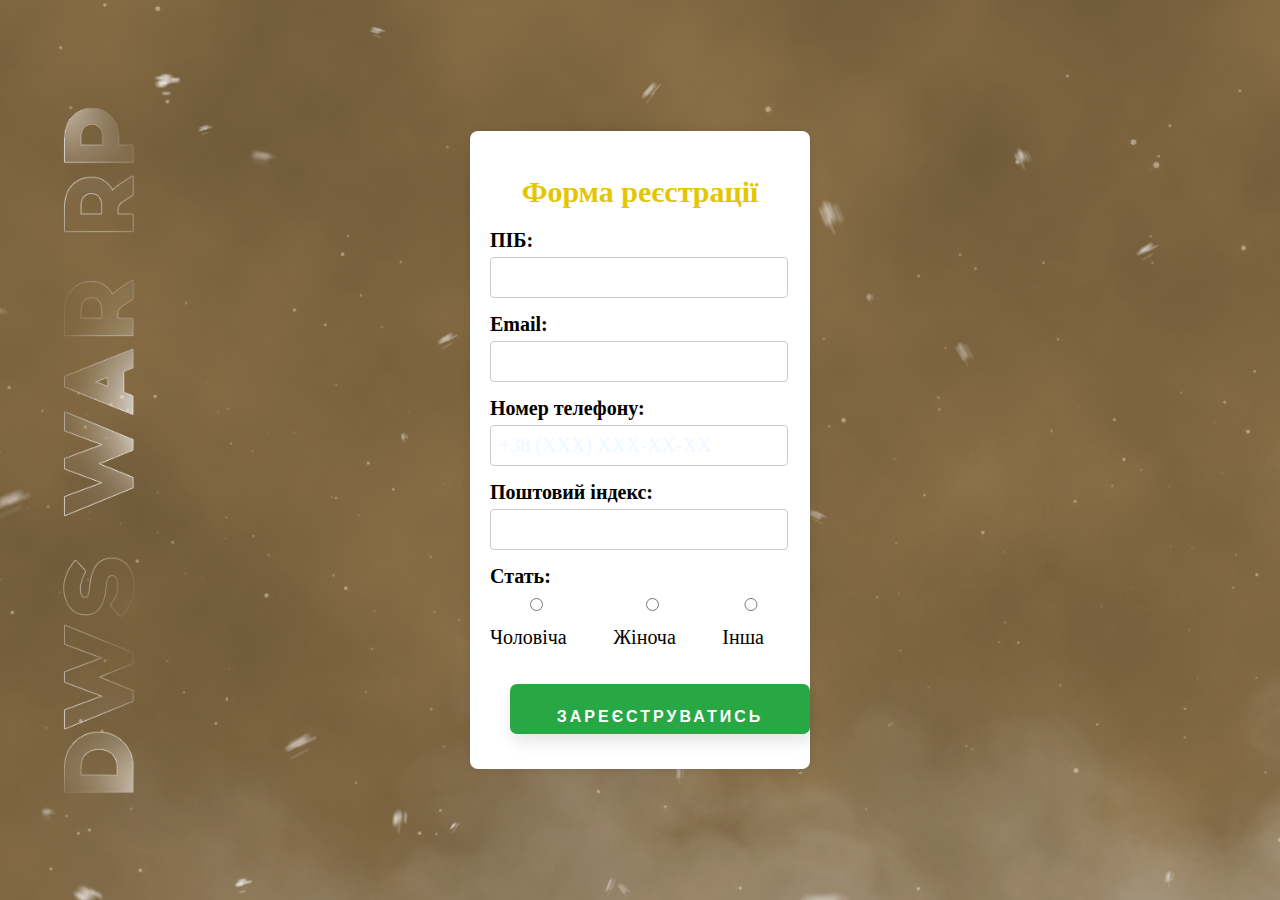
<file: index.html>
<!DOCTYPE HTML>
<html>
<head>
    <title>DWS</title>
    <link rel="stylesheet" href="./style.css">
</head>

<br></br>
<br></br>

<head>
    <meta charset="UTF-8">
    <meta name="viewport" content="width=device-width, initial-scale=1.0">
    <title>Форма реєстрації</title>
    <style>
        body {
            font-family: Arial, sans-serif;
            background-color: #f4f4f4;
            display: flex;
            justify-content: center;
            align-items: center;
            height: 100vh;
            margin: 0;
        }

        .container {
            background-color: #fff;
            padding: 20px;
            border-radius: 8px;
            box-shadow: 0 0 10px rgba(0, 0, 0, 0.1);
            width: 300px;
        }

        h2 {
            margin-bottom: 20px;
            text-align: center;
        }

        label {
            display: block;
            margin-bottom: 5px;
            font-weight: bold;
        }

        input, select {
            width: calc(100% - 20px);
            padding: 8px;
            margin-bottom: 15px;
            border: 1px solid #ccc;
            border-radius: 4px;
        }

        button {
            width: 100%;
            padding: 10px;
            border: none;
            background-color: #28a745;
            color: #fff;
            font-size: 16px;
            border-radius: 7px;
            cursor: pointer;
        }

        button:hover {
            background-color: #218838;
        }

        .gender-selection {
            display: flex;
            justify-content: space-between;
            margin-bottom: 15px;
        }

        .gender-selection label {
            font-weight: normal;
        }
    </style>
</head>

<body>
    <div class="container">
        <form id="registrationForm" action="file:///C:/Users/User/Desktop/%D0%A1%D0%B0%D0%B9%D1%82/information.html" method="post">
            <h2>Форма реєстрації</h2>

            <label for="name">ПІБ:</label>
            <input type="text" id="name" name="name" required>

            <label for="email">Email:</label>
            <input type="email" id="email" name="email" required>

            <label for="phone">Номер телефону:</label>
            <input type="tel" id="phone" name="phone" placeholder="+38 (XXX) XXX-XX-XX" required>

            <label for="zip">Поштовий індекс:</label>
            <input type="text" id="zip" name="zip" required pattern="\d{5}">

            <label for="gender">Стать:</label>
            <div class="gender-selection">
                <label><input type="radio" name="gender" value="male" required> Чоловіча</label>
                <label><input type="radio" name="gender" value="female"> Жіноча</label>
                <label><input type="radio" name="gender" value="other"> Інша</label>
            </div>

            <button type="submit">Зареєструватись</button>
        </form>
    </div>

    <script>
        document.addEventListener("DOMContentLoaded", function () {
            const phoneInput = document.getElementById("phone");

            phoneInput.addEventListener("input", function (e) {
                let value = e.target.value;
                value = value.replace(/\D/g, "");

                if (value.length > 3 && value.length <= 6) {
                    value = value.replace(/^(\d{3})(\d+)/, "+38 ($1) $2");
                } else if (value.length > 6 && value.length <= 8) {
                    value = value.replace(/^(\d{3})(\d{3})(\d+)/, "+38 ($1) $2-$3");
                } else if (value.length > 8) {
                    value = value.replace(/^(\d{3})(\d{3})(\d{2})(\d+)/, "+38 ($1) $2-$3-$4");
                } else {
                    value = value.replace(/^(\d*)/, "+38 $1");
                }

                e.target.value = value;
            });
        });

        document.addEventListener("DOMContentLoaded", function () {
        const genderOther = document.querySelector('input[name="gender"][value="other"]');
        
        genderOther.addEventListener("change", function () {
            if (genderOther.checked) {
                window.location.href = "file:///C:/Users/User/Desktop/%D0%A1%D0%B0%D0%B9%D1%82/LGBT.html"; // Change to the desired URL
            }
        });
    });
    </script>
</body>
</html>
</file>
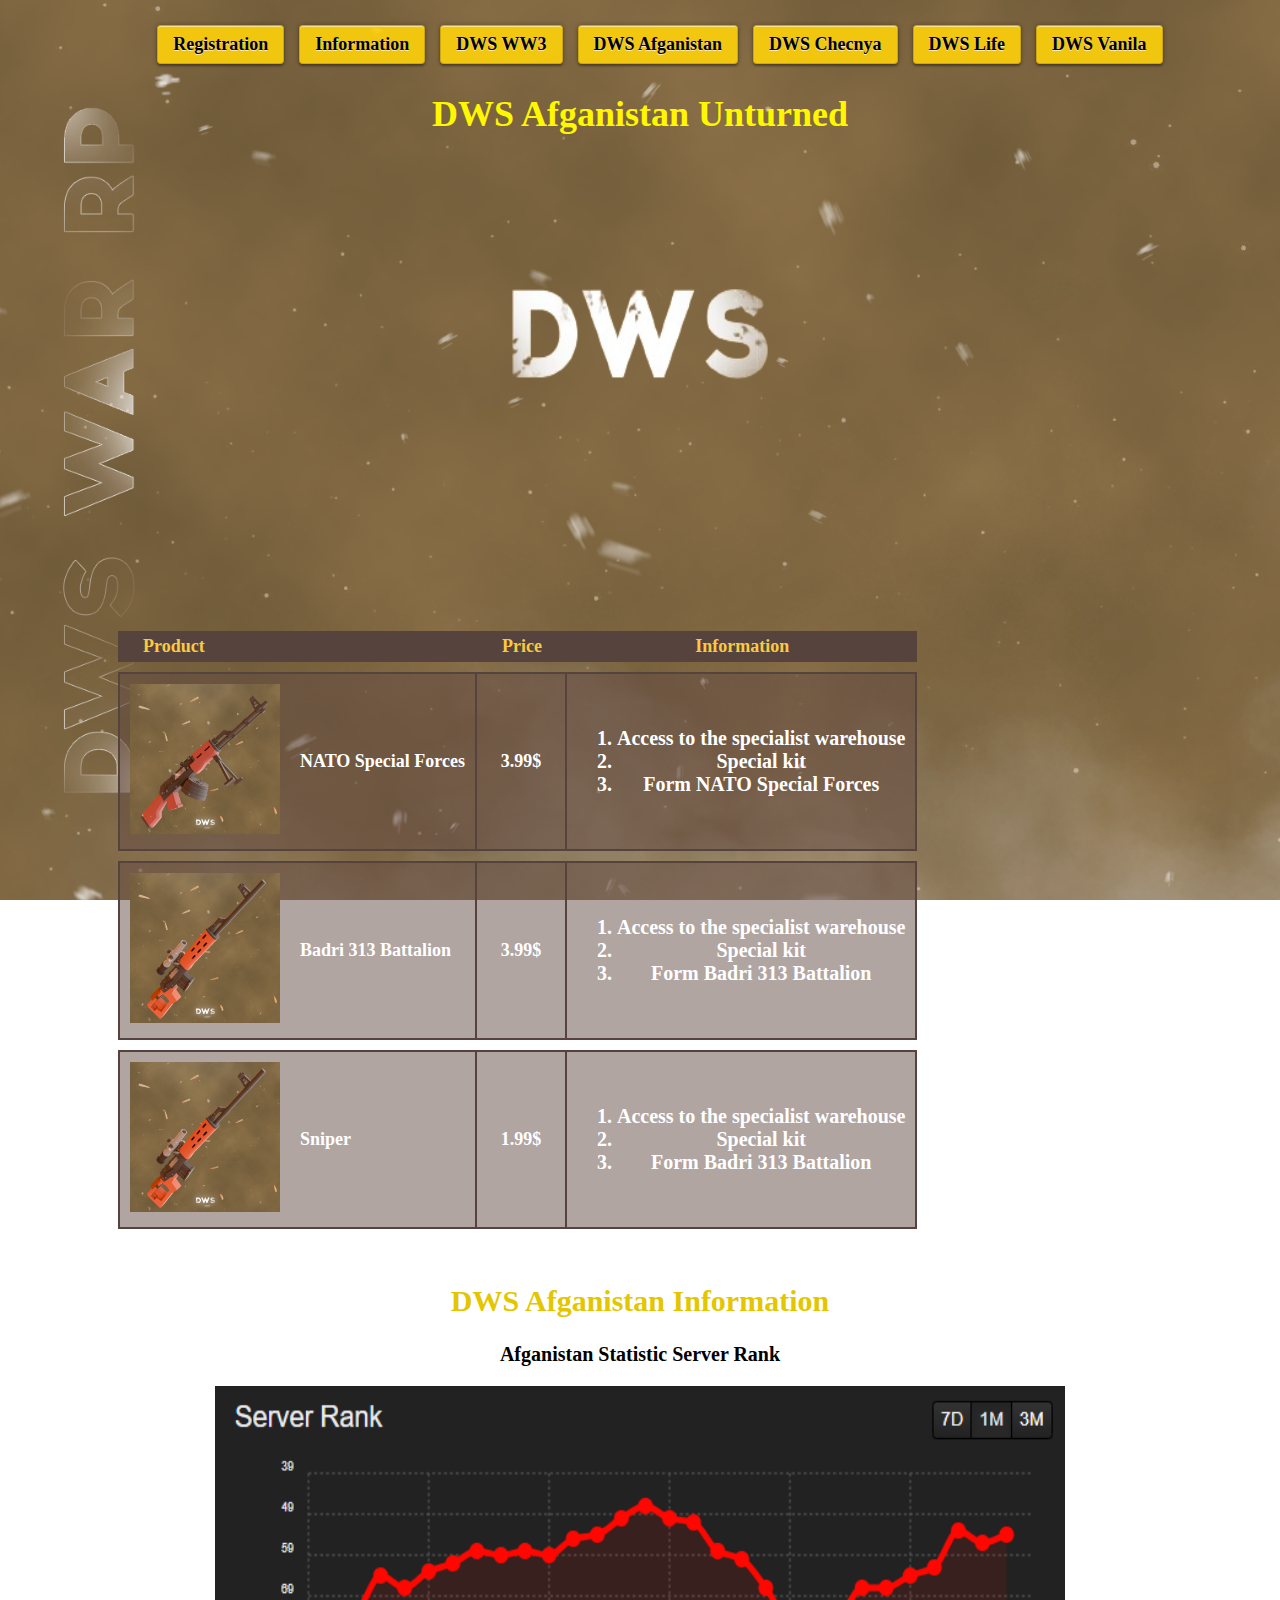
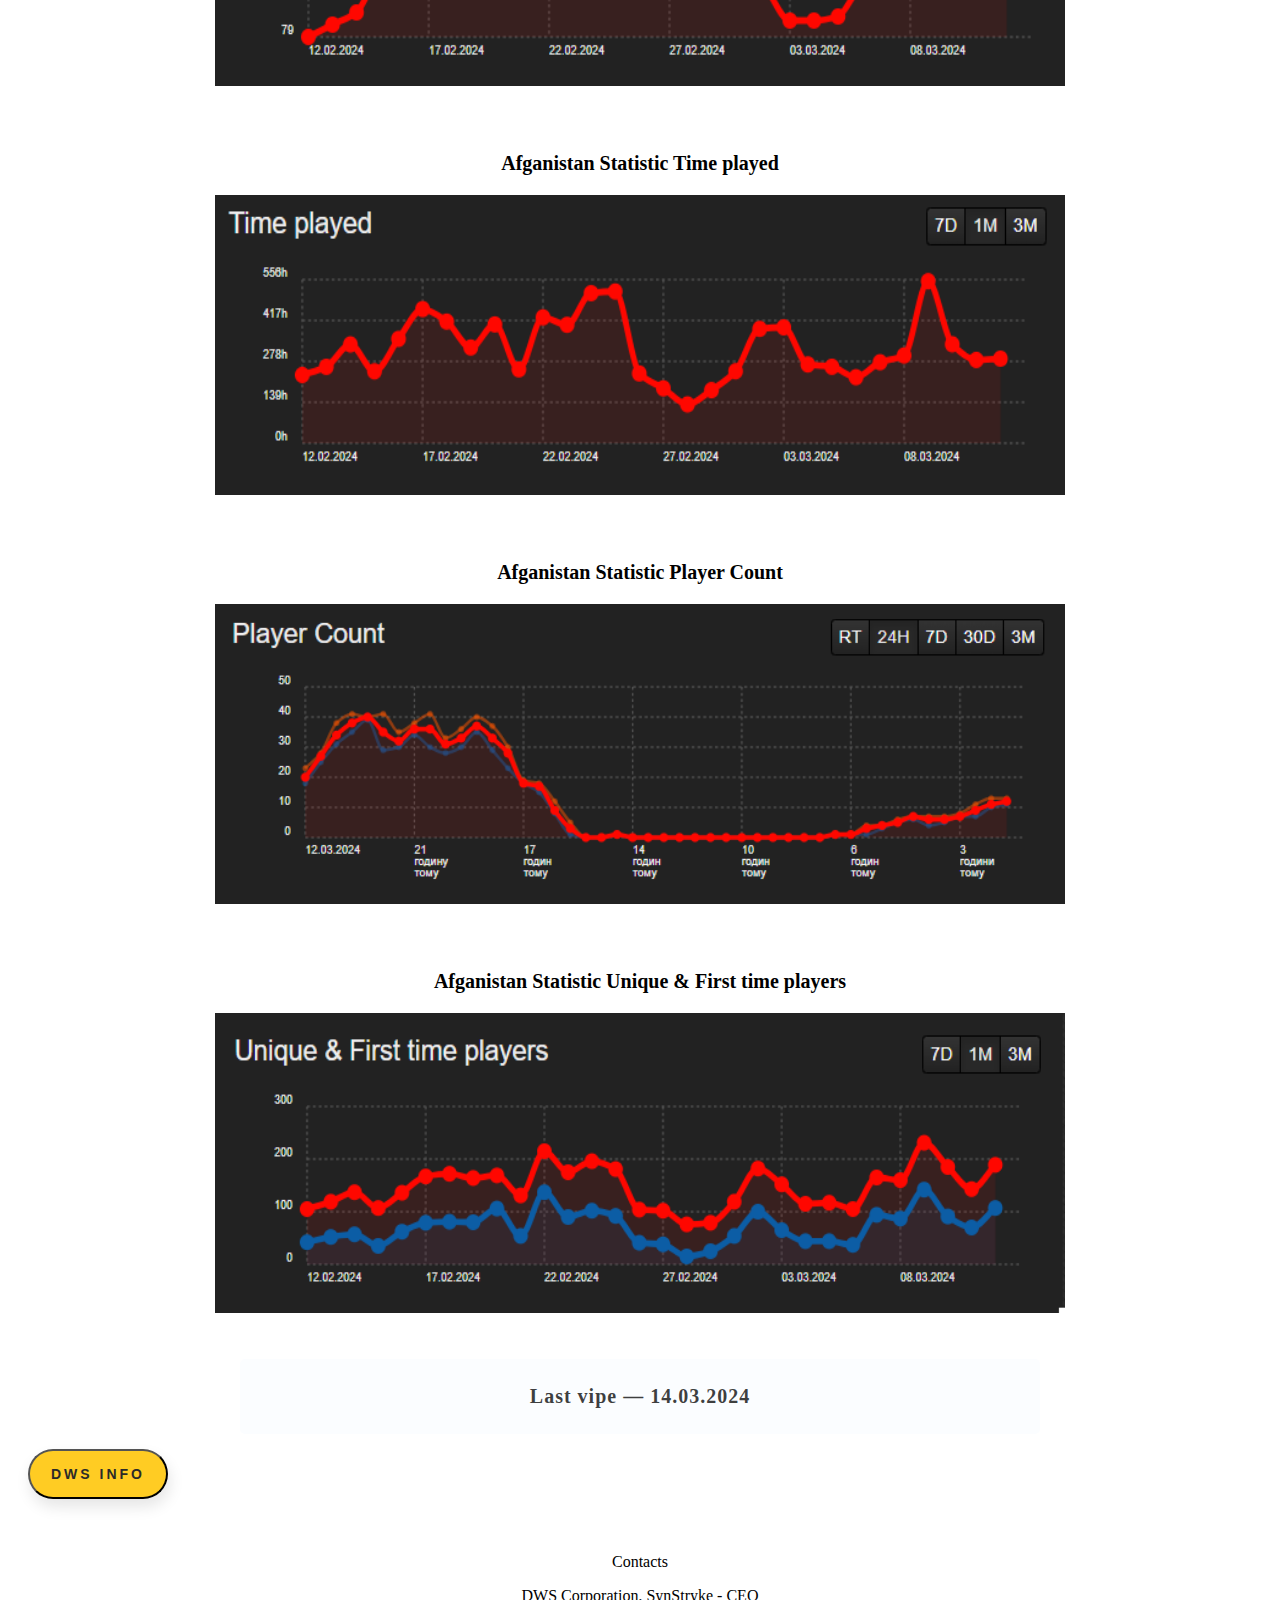
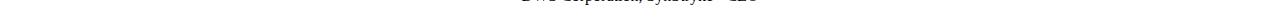
<file: DWS_Afganistan.html>
<!DOCTYPE HTML >
<html>
    <head>
<title>DWS Afganistan</title>
<link rel="stylesheet" href="./style.css">
    </head>

    <body>

<ul>
    <div class="linkt">
        <b><a class="linkss" href="file:///C:/Users/User/Desktop/%D0%A1%D0%B0%D0%B9%D1%82/index.html">Registration</a></b>
        <b><a class="linkss" href="file:///C:/Users/User/Desktop/%D0%A1%D0%B0%D0%B9%D1%82/information.html">Information</a></b>
        <b><a class="linkss" href="file:///C:/Users/User/Desktop/%D0%A1%D0%B0%D0%B9%D1%82/DWS_WW3.html">DWS WW3</a></b>
        <b><a class="linkss" href="file:///C:/Users/User/Desktop/%D0%A1%D0%B0%D0%B9%D1%82/DWS_Afganistan.html">DWS Afganistan</a></b>
        <b><a class="linkss" href="file:///C:/Users/User/Desktop/%D0%A1%D0%B0%D0%B9%D1%82/DWS_Checnya.html">DWS Checnya</a></b>
        <b><a class="linkss" href="file:///C:/Users/User/Desktop/%D0%A1%D0%B0%D0%B9%D1%82/DWS_Life.html">DWS Life</a></b>
        <b><a class="linkss" href="file:///C:/Users/User/Desktop/%D0%A1%D0%B0%D0%B9%D1%82/DWS_Vanila.html">DWS Vanila</a></b>
       </div>
</ul>

        <h1>DWS Afganistan Unturned</h1>
        <img class="stat" src="./Images/Header-removebg-preview.png" width="100%" height="350px" alt="DWS stat1">
        <br> </br>
        <br> </br>

        <table>
            <tr>
              <th colspan="2">Product</th>
              <th>Price</th>
              <th>Information</th>
            </tr>
            <tr>
              <td><img src="./Images/Afgan/03.png" width="150px" height="150px"></td>
              <td>NATO Special Forces</td>
              <td>3.99$</td>
              <td>
                <ol>
                  <li style="color: rgb(255, 255, 255);">Access to the specialist warehouse</li>
                  <li style="color: rgb(255, 255, 255);">Special kit</li>
                  <li style="color: rgb(255, 255, 255);">Form NATO Special Forces</li>
                </ol>
              </td>
            </tr>

            <tr>
              <td><img src="./Images/Afgan/02.png" width="150px" height="150px"></td>
              <td>Badri 313 Battalion</td>
              <td>3.99$</td>
              <td>
                <ol> 
                  <li style="color: rgb(255, 255, 255);">Access to the specialist warehouse</li>
                  <li style="color: rgb(255, 255, 255);">Special kit</li>
                  <li style="color: rgb(255, 255, 255);">Form Badri 313 Battalion</li>
                </ol>
              </td>
            </tr>

            <tr>
              <td><img src="./Images/Afgan/02.png" width="150px" height="150px"></td>
              <td>Sniper</td>
              <td>1.99$</td>
              <td>
                <ol> 
                  <li style="color: rgb(255, 255, 255);">Access to the specialist warehouse</li>
                  <li style="color: rgb(255, 255, 255);">Special kit</li>
                  <li style="color: rgb(255, 255, 255);">Form Badri 313 Battalion</li>
                </ol>
              </td>
            </tr>
        
            </table>
      

        <h2>DWS Afganistan Information</h2>
        <b><p>Afganistan Statistic Server Rank</p></b>
        <img class="stat" src="./Images/Afgan/stats1.png" width="850px" height="300px" alt="DWS stat1">
        <br> </br>
        <b><p>Afganistan Statistic Time played</p></b>
        <img class="stat" src="./Images/Afgan/stats2.png" width="850px" height="300px" alt="DWS stat2">
        <br> </br>
        <b><p>Afganistan Statistic Player Count</p></b>
        <img class="stat" src="./Images/Afgan/stats3.png" width="850px" height="300px" alt="DWS stat3">
        <br> </br>
        <b><p>Afganistan Statistic Unique & First time players</p></b>
        <img class="stat" src="./Images/Afgan/stats4.png" width="850px" height="300px" alt="DWS stat4">
        <br> </br>

        <div class="textinfo">
            <b><p class="textt">Last vipe — 14.03.2024</p></b>
        </div>

        <button onclick="window.location.href = 'file:///C:/Users/User/Desktop/%D0%A1%D0%B0%D0%B9%D1%82/information.html';" type="button" >DWS Info</button>
        <br></br>

        <p style="font-size: 16px;">Contacts</p>
        <p style="font-size: 16px;">DWS Corporation, SynStryke - CEO</p>
    </body>
</html>
</file>
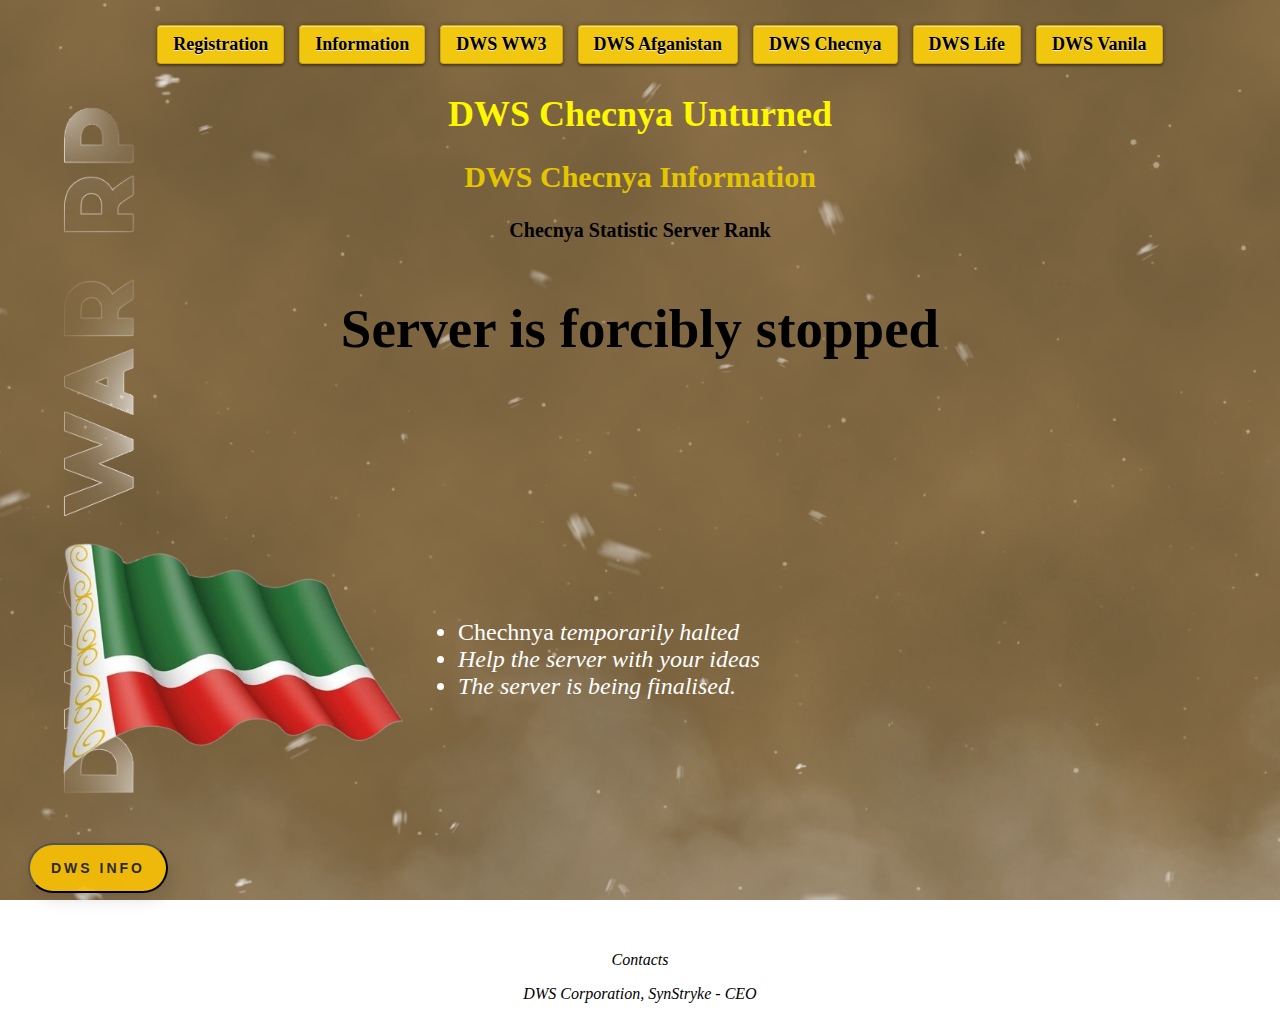
<file: DWS_Checnya.html>
<!DOCTYPE HTML >
<html>
    <head>
<title>DWS Checnya</title>
<link rel="stylesheet" href="./style.css">
    </head>

    <body>
<ul>
    <div class="linkt">
        <b><a class="linkss" href="file:///C:/Users/User/Desktop/%D0%A1%D0%B0%D0%B9%D1%82/index.html">Registration</a></b>
        <b><a class="linkss" href="file:///C:/Users/User/Desktop/%D0%A1%D0%B0%D0%B9%D1%82/information.html">Information</a></b>
        <b><a class="linkss" href="file:///C:/Users/User/Desktop/%D0%A1%D0%B0%D0%B9%D1%82/DWS_WW3.html">DWS WW3</a></b>
        <b><a class="linkss" href="file:///C:/Users/User/Desktop/%D0%A1%D0%B0%D0%B9%D1%82/DWS_Afganistan.html">DWS Afganistan</a></b>
        <b><a class="linkss" href="file:///C:/Users/User/Desktop/%D0%A1%D0%B0%D0%B9%D1%82/DWS_Checnya.html">DWS Checnya</a></b>
        <b><a class="linkss" href="file:///C:/Users/User/Desktop/%D0%A1%D0%B0%D0%B9%D1%82/DWS_Life.html">DWS Life</a></b>
        <b><a class="linkss" href="file:///C:/Users/User/Desktop/%D0%A1%D0%B0%D0%B9%D1%82/DWS_Vanila.html">DWS Vanila</a></b>
       </div>
</ul>

        <h1>DWS Checnya Unturned</h1>
        <h2>DWS Checnya Information</h2>
        <b><p>Checnya Statistic Server Rank</p></b>
        <b><p style="text-align: center; font-size: 55px;">Server is forcibly stopped</p></b>
        <br> </br>
        <br> </br>
        <img style="float: left" src="./Images/3d-realistic-waving-flag-of-chechnya-is-a-region-of-russia_141130-7975-removebg-preview-removebg-preview.png" width="450px" height="300px" alt="DWS stat1">
        <ul style="margin-right: -8px;">
            <br> </br>
            <br> </br>
            <li style="font-size: 24px; color: #ffffff;">
              Chechnya <em style="font-size: 24px; color: #ffffff;">temporarily halted</em>
            </li>
            <li style="font-size: 24px; color: #ffffff;"><em style="font-size: 24px; color: #ffffff;">Help the server with your ideas</li>
            <li style="font-size: 24px; color: #ffffff;">
                The server
              <em style="font-size: 24px; color: #ffffff;">is being finalised.</em>
            </li>
        </ul>
        <br> </br>
        <br> </br>
        <button onclick="window.location.href = 'file:///C:/Users/User/Desktop/%D0%A1%D0%B0%D0%B9%D1%82/information.html';" type="button" >DWS Info</button>
        <br> </br>
        <p style="font-size: 16px;">Contacts</p>
        <p style="font-size: 16px;">DWS Corporation, SynStryke - CEO</p>
    </body>
</html>
</file>
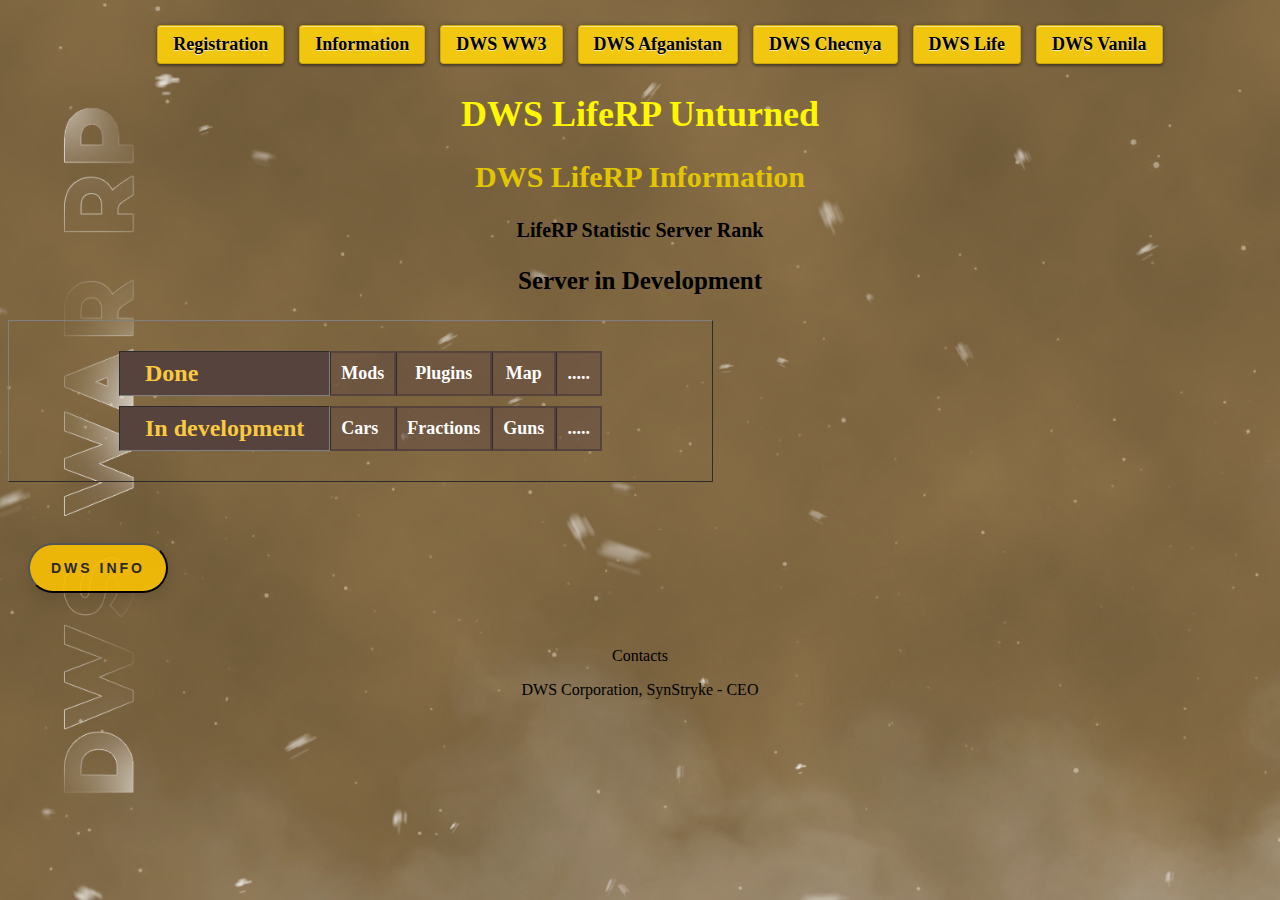
<file: DWS_Life.html>
<!DOCTYPE HTML >
<html>
    <head>
<title>DWS LifeRP</title>
<link rel="stylesheet" href="./style.css">
    </head>

    <body>

<ul>
<div class="linkt">
    <b><a class="linkss" href="file:///C:/Users/User/Desktop/%D0%A1%D0%B0%D0%B9%D1%82/index.html">Registration</a></b>
    <b><a class="linkss" href="file:///C:/Users/User/Desktop/%D0%A1%D0%B0%D0%B9%D1%82/information.html">Information</a></b>
    <b><a class="linkss" href="file:///C:/Users/User/Desktop/%D0%A1%D0%B0%D0%B9%D1%82/DWS_WW3.html">DWS WW3</a></b>
    <b><a class="linkss" href="file:///C:/Users/User/Desktop/%D0%A1%D0%B0%D0%B9%D1%82/DWS_Afganistan.html">DWS Afganistan</a></b>
    <b><a class="linkss" href="file:///C:/Users/User/Desktop/%D0%A1%D0%B0%D0%B9%D1%82/DWS_Checnya.html">DWS Checnya</a></b>
    <b><a class="linkss" href="file:///C:/Users/User/Desktop/%D0%A1%D0%B0%D0%B9%D1%82/DWS_Life.html">DWS Life</a></b>
    <b><a class="linkss" href="file:///C:/Users/User/Desktop/%D0%A1%D0%B0%D0%B9%D1%82/DWS_Vanila.html">DWS Vanila</a></b>
   </div>
</ul>

        <h1>DWS LifeRP Unturned</h1>
        <h2>DWS LifeRP Information</h2>
        <b><p>LifeRP Statistic Server Rank</p></b>
        <b><p style="text-align: center; font-size: 25px;">Server in Development</p></b>

        <table border="1">
            <tr>
              <th class="borderss" bgcolor="#fff700">Done</th>
              <td class="borderss" bgcolor="#fff700">Mods</td>
              <td class="borderss" bgcolor="#fff700">Plugins</td>
              <td class="borderss" bgcolor="#fff700">Map</td>
              <td class="borderss" bgcolor="#fff700">.....</td>
            </tr>
            <tr>
              <th class="borderss" bgcolor="#cccccc">In development</th>
              <td class="borderss" bgcolor="#cccccc">Cars</td>
              <td class="borderss" bgcolor="#cccccc">Fractions</td>
              <td class="borderss" bgcolor="#cccccc">Guns</td>
              <td class="borderss" bgcolor="#cccccc">.....</td>
            </tr>
          </table>

          <br></br>

        <button onclick="window.location.href = 'file:///C:/Users/User/Desktop/%D0%A1%D0%B0%D0%B9%D1%82/information.html';" type="button" >DWS Info</button>
        <br></br>

        <p style="font-size: 16px;">Contacts</p>
        <p style="font-size: 16px;">DWS Corporation, SynStryke - CEO</p>
    </body>
</html>
</file>
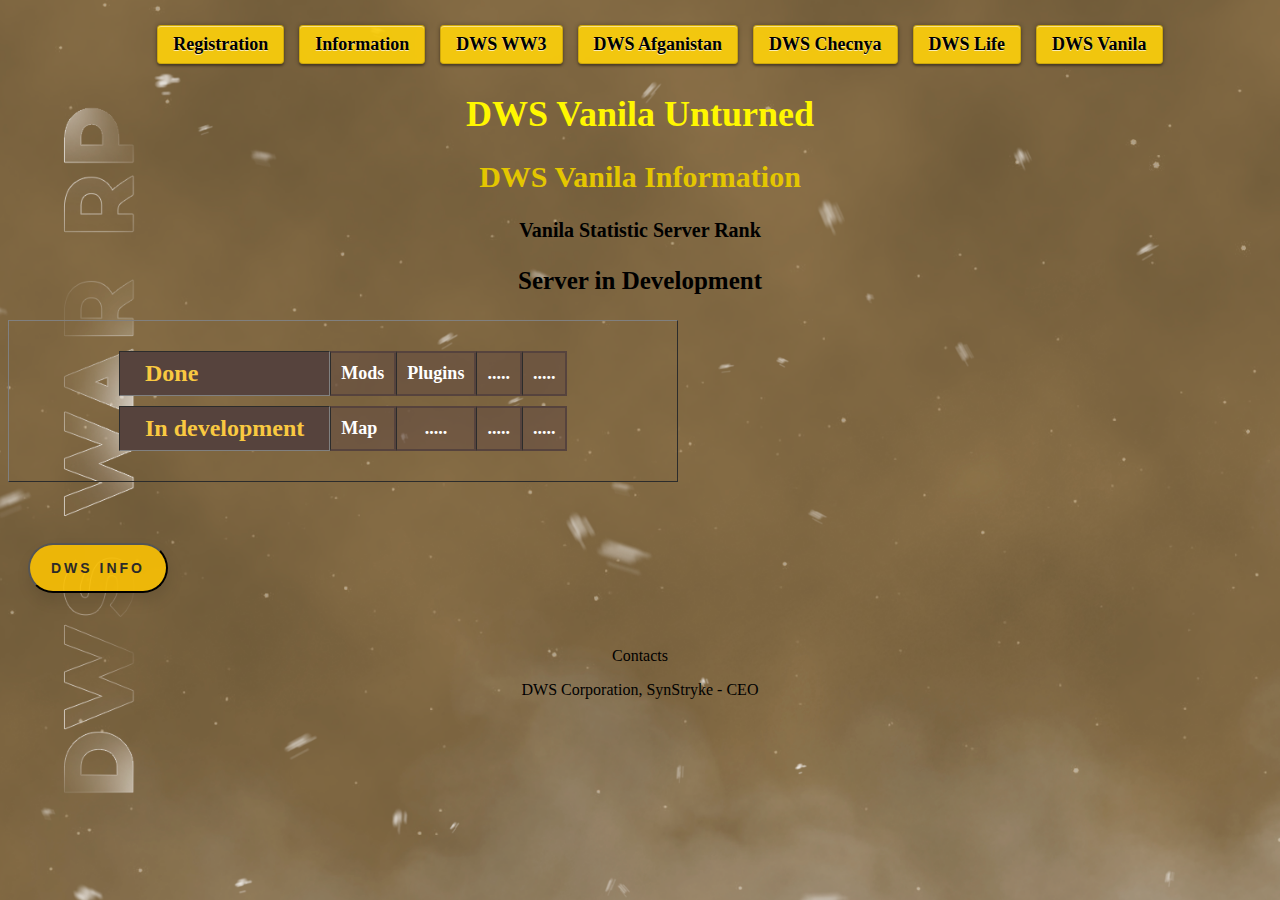
<file: DWS_Vanila.html>
<!DOCTYPE HTML >
<html>
    <head>
<title>DWS Vanila</title>
<link rel="stylesheet" href="./style.css">
    </head>

    <body>


<ul>
<div class="linkt">
    <b><a class="linkss" href="file:///C:/Users/User/Desktop/%D0%A1%D0%B0%D0%B9%D1%82/index.html">Registration</a></b>
    <b><a class="linkss" href="file:///C:/Users/User/Desktop/%D0%A1%D0%B0%D0%B9%D1%82/information.html">Information</a></b>
    <b><a class="linkss" href="file:///C:/Users/User/Desktop/%D0%A1%D0%B0%D0%B9%D1%82/DWS_WW3.html">DWS WW3</a></b>
    <b><a class="linkss" href="file:///C:/Users/User/Desktop/%D0%A1%D0%B0%D0%B9%D1%82/DWS_Afganistan.html">DWS Afganistan</a></b>
    <b><a class="linkss" href="file:///C:/Users/User/Desktop/%D0%A1%D0%B0%D0%B9%D1%82/DWS_Checnya.html">DWS Checnya</a></b>
    <b><a class="linkss" href="file:///C:/Users/User/Desktop/%D0%A1%D0%B0%D0%B9%D1%82/DWS_Life.html">DWS Life</a></b>
    <b><a class="linkss" href="file:///C:/Users/User/Desktop/%D0%A1%D0%B0%D0%B9%D1%82/DWS_Vanila.html">DWS Vanila</a></b>
   </div>
</ul>

        <h1>DWS Vanila Unturned</h1>
        <h2>DWS Vanila Information</h2>
        <b><p>Vanila Statistic Server Rank</p></b>
        <b><p style="text-align: center; font-size: 25px;">Server in Development</p></b>

        <table border="1">
            <tr>
              <th class="borderss" bgcolor="#fff700">Done</th>
              <td class="borderss" bgcolor="#fff700">Mods</td>
              <td class="borderss" bgcolor="#fff700">Plugins</td>
              <td class="borderss" bgcolor="#cccccc">.....</td>
              <td class="borderss" bgcolor="#cccccc">.....</td>
            </tr>
            <tr>
              <th class="borderss" bgcolor="#cccccc">In development</th>
              <td class="borderss" bgcolor="#cccccc">Map</td>
              <td class="borderss" bgcolor="#cccccc">.....</td>
              <td class="borderss" bgcolor="#cccccc">.....</td>
              <td class="borderss" bgcolor="#cccccc">.....</td>
            </tr>
          </table>
          <br></br>  

      
        <button onclick="window.location.href = 'file:///C:/Users/User/Desktop/%D0%A1%D0%B0%D0%B9%D1%82/information.html';" type="button" >DWS Info</button>
        <br></br>

        <p style="font-size: 16px;">Contacts</p>
        <p style="font-size: 16px;">DWS Corporation, SynStryke - CEO</p>
    </body>
</html>
</file>
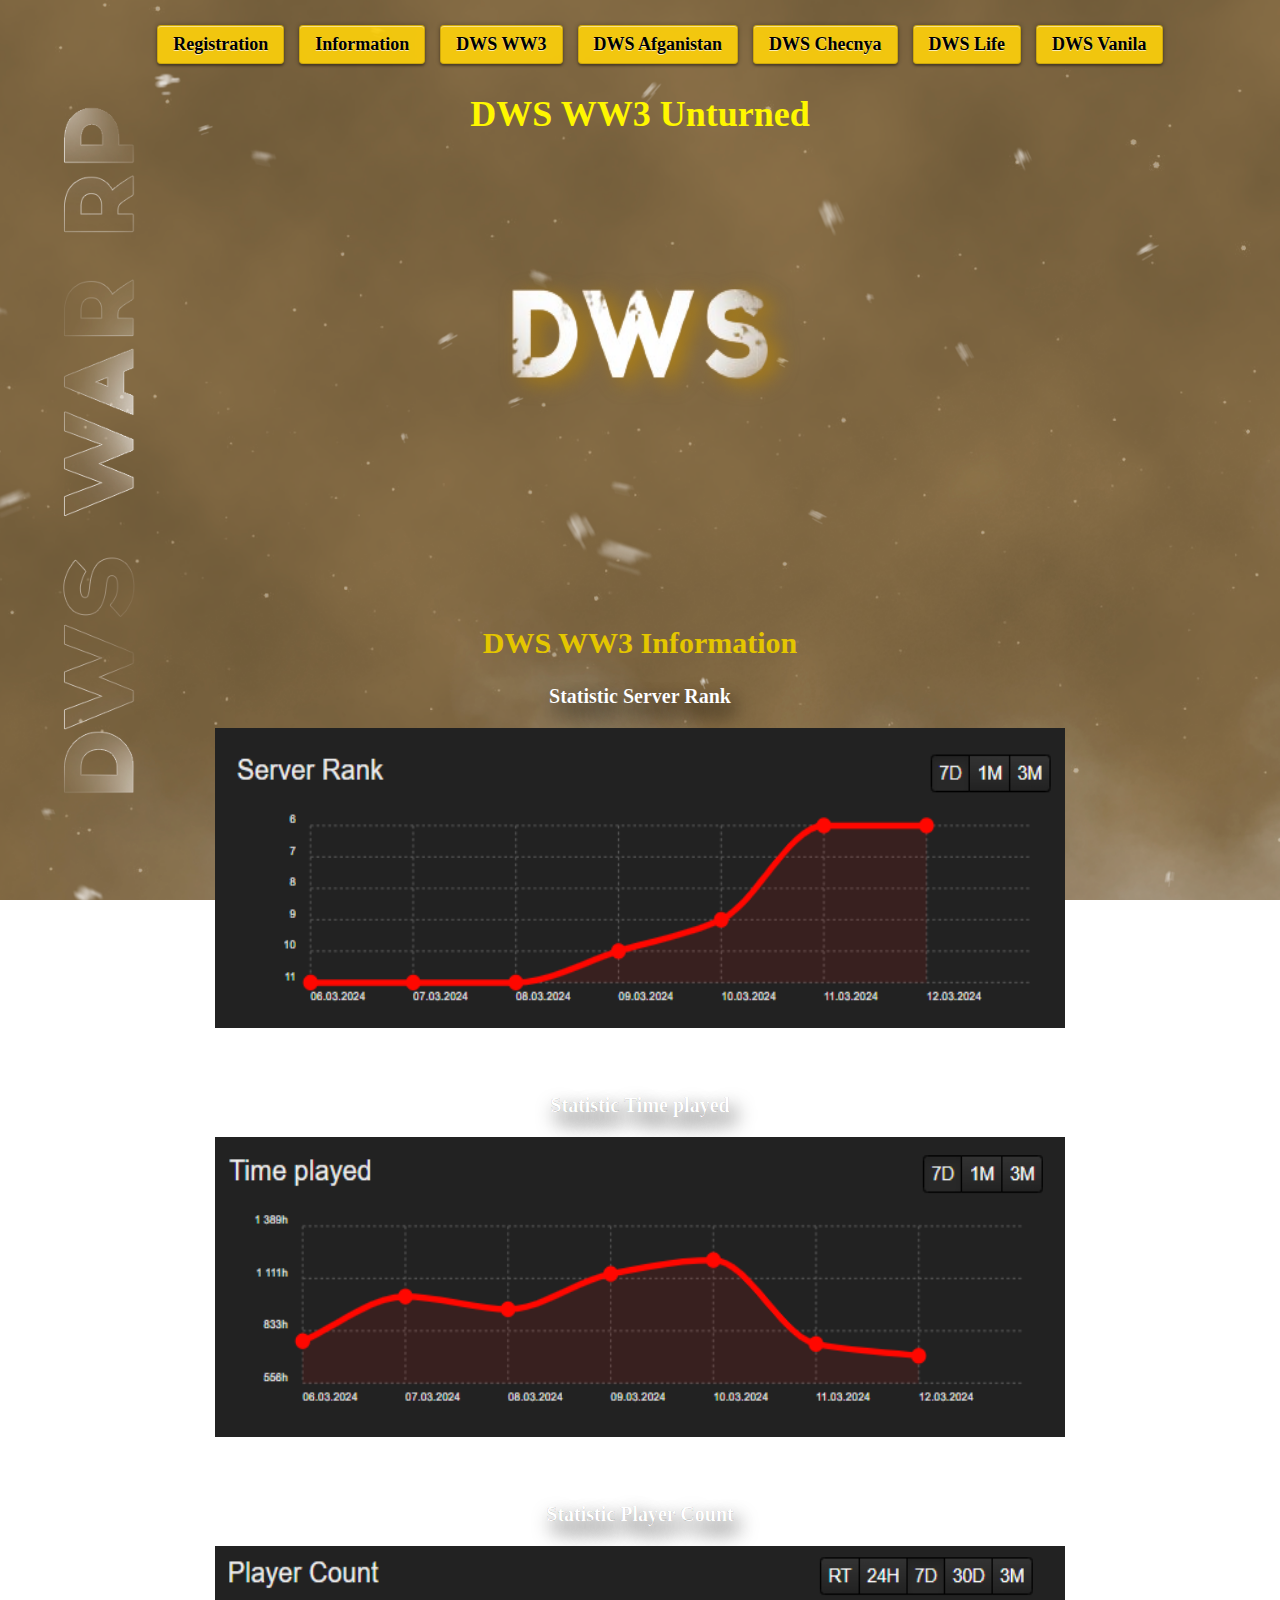
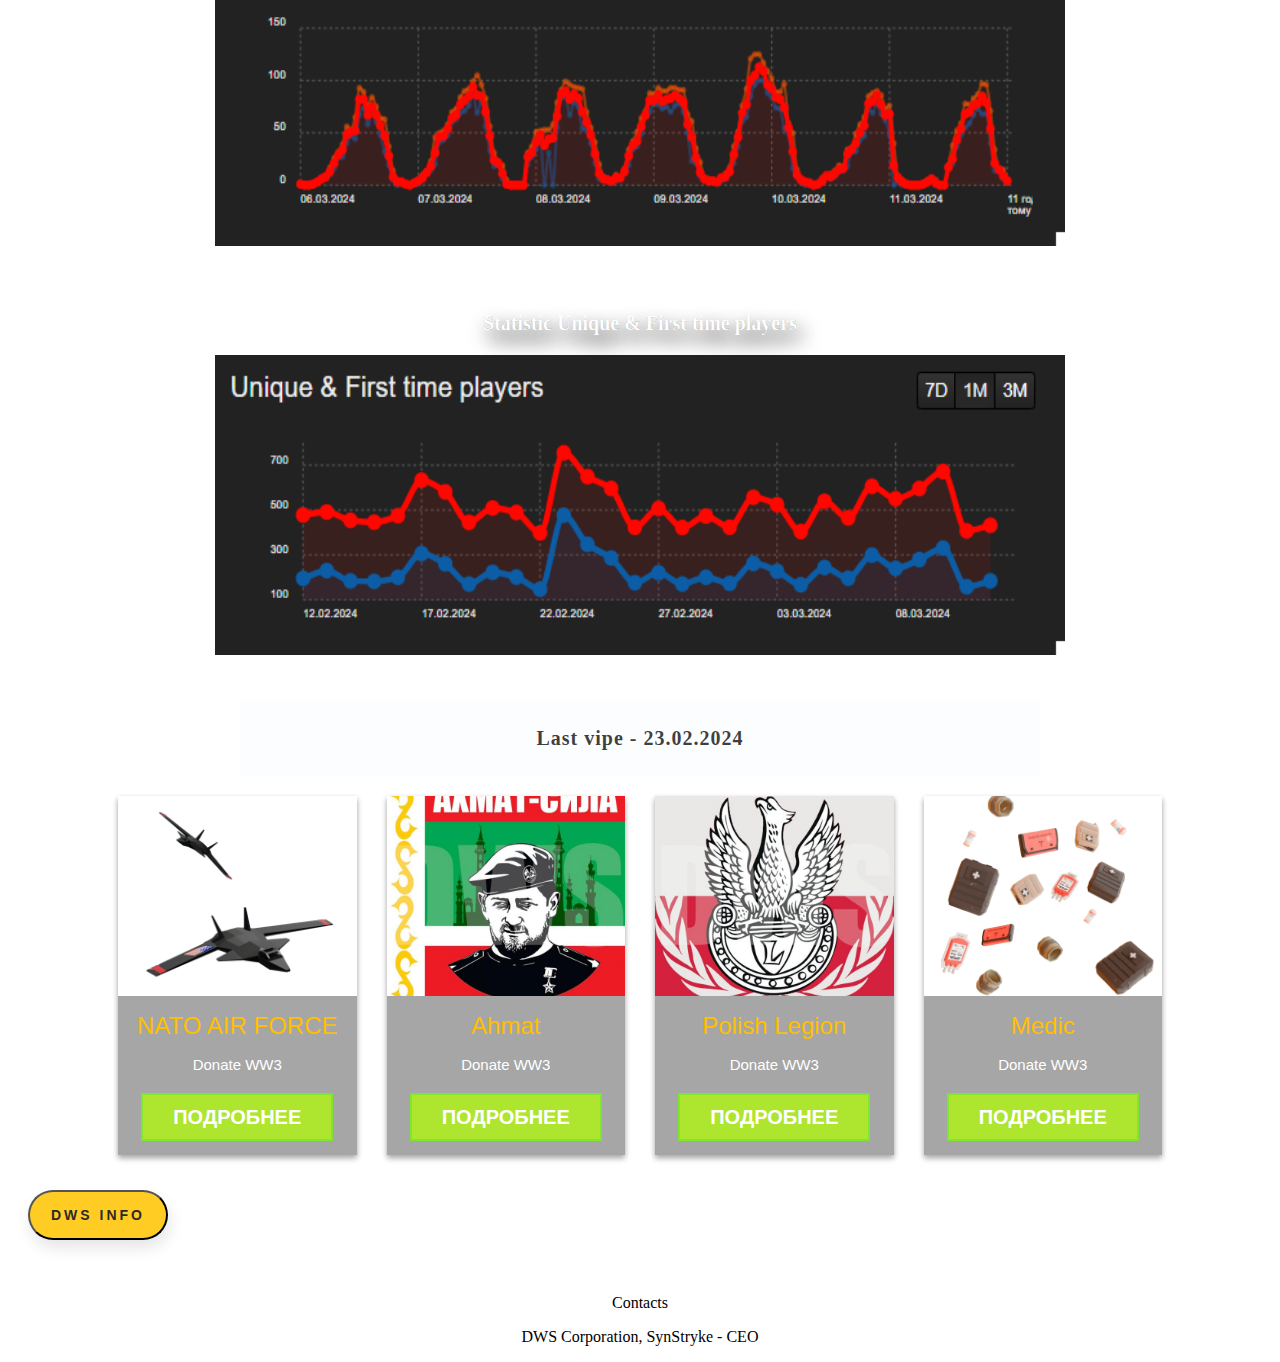
<file: DWS_WW3.html>
<!DOCTYPE HTML >
<html>
    <head>
<title>DWS WW3</title>
<link rel="stylesheet" href="./style.css">
    </head>
    <body>

<ul>
    <div class="linkt">
        <b><a class="linkss" href="file:///C:/Users/User/Desktop/%D0%A1%D0%B0%D0%B9%D1%82/index.html">Registration</a></b>
        <b><a class="linkss" href="file:///C:/Users/User/Desktop/%D0%A1%D0%B0%D0%B9%D1%82/information.html">Information</a></b>
        <b><a class="linkss" href="file:///C:/Users/User/Desktop/%D0%A1%D0%B0%D0%B9%D1%82/DWS_WW3.html">DWS WW3</a></b>
        <b><a class="linkss" href="file:///C:/Users/User/Desktop/%D0%A1%D0%B0%D0%B9%D1%82/DWS_Afganistan.html">DWS Afganistan</a></b>
        <b><a class="linkss" href="file:///C:/Users/User/Desktop/%D0%A1%D0%B0%D0%B9%D1%82/DWS_Checnya.html">DWS Checnya</a></b>
        <b><a class="linkss" href="file:///C:/Users/User/Desktop/%D0%A1%D0%B0%D0%B9%D1%82/DWS_Life.html">DWS Life</a></b>
        <b><a class="linkss" href="file:///C:/Users/User/Desktop/%D0%A1%D0%B0%D0%B9%D1%82/DWS_Vanila.html">DWS Vanila</a></b>
       </div>
</ul>

        <h1>DWS WW3 Unturned</h1>
        <img style="filter: drop-shadow(10px 5px 10px rgba(191, 137, 0, 0.65));" class="stat" src="./Images/Header-removebg-preview.png" width="100%" height="350px" alt="DWS stat1">
        <br> </br>
        <br> </br>

        <h2>DWS WW3 Information</h2>
        <b><p class="stattext">Statistic Server Rank</p></b>
        <img class="stat" src="./Images/WW3/stat1.png" width="850px" height="300px" alt="stat">
        <br> </br>
        <b><p class="stattext">Statistic Time played</p></b>
        <img class="stat" src="./Images/WW3/stat2.png" width="850px" height="300px" alt="stat">
        <br> </br>
        <b><p class="stattext">Statistic Player Count</p></b>
        <img class="stat" src="./Images/WW3/stat3.png" width="850px" height="300px" alt="DWS stat3">
        <br> </br>
        <b><p class="stattext">Statistic Unique & First time players</p></b>
        <img class="stat" src="./Images/WW3/stat4.png" width="850px" height="300px" alt="DWS stat4">
        <br> </br>

        <div class="textinfo">
            <b><p class="textt">Last vipe - 23.02.2024</p></b>
        </div>

    <section class="grid">
        <article class="grid-item">
          <div class="image">
            <img src="./Images/24a447473db2ae33-removebg-preview.png"/>
            </div>
            <div class="info">
                <h2>NATO AIR FORCE</h2>
                <div class="info-text">
                    <p>Donate WW3</p>
                </div>
                <div class="button-wrap">
                    <a class="atuin-btn" href="">Подробнее</a>
                </div>
            </div>
        </article>
        
        <!-- Еще блоки -->

        <article class="grid-item">
            <div class="image">
              <img src="./Images/WW3/13.jpg"/>
              </div>
              <div class="info">
                  <h2>Ahmat</h2>
                  <div class="info-text">
                      <p>Donate WW3</p>
                  </div>
                  <div class="button-wrap">
                      <a class="atuin-btn" href="">Подробнее</a>
                  </div>
              </div>
          </article>
        
        <article class="grid-item">
            <div class="image">
                <img src="./Images/WW3/2-0.jpg" />
            </div>
            <div class="info">
                <h2>Polish Legion</h2>
                <div class="info-text">
                    <p>Donate WW3</p>
                </div>
                <div class="button-wrap">
                    <a class="atuin-btn" href="">Подробнее</a>
                </div>
            </div>
        </article>    

        <article class="grid-item">
            <div class="image">
              <img src="./Images/04-removebg-preview.png" />
              </div>
              <div class="info">
                  <h2>Medic</h2>
                  <div class="info-text">
                      <p>Donate WW3</p>
                  </div>
                  <div class="button-wrap">
                      <a class="atuin-btn" href="">Подробнее</a>
                  </div>
              </div>
          </article>

    </section>
          
        <button onclick="window.location.href = 'file:///C:/Users/User/Desktop/%D0%A1%D0%B0%D0%B9%D1%82/information.html';" type="button" >DWS Info</button>
        <br> </br>

        <p style="font-size: 16px;">Contacts</p>
        <p style="font-size: 16px;">DWS Corporation, SynStryke - CEO</p>
    </body>
</html>
</file>
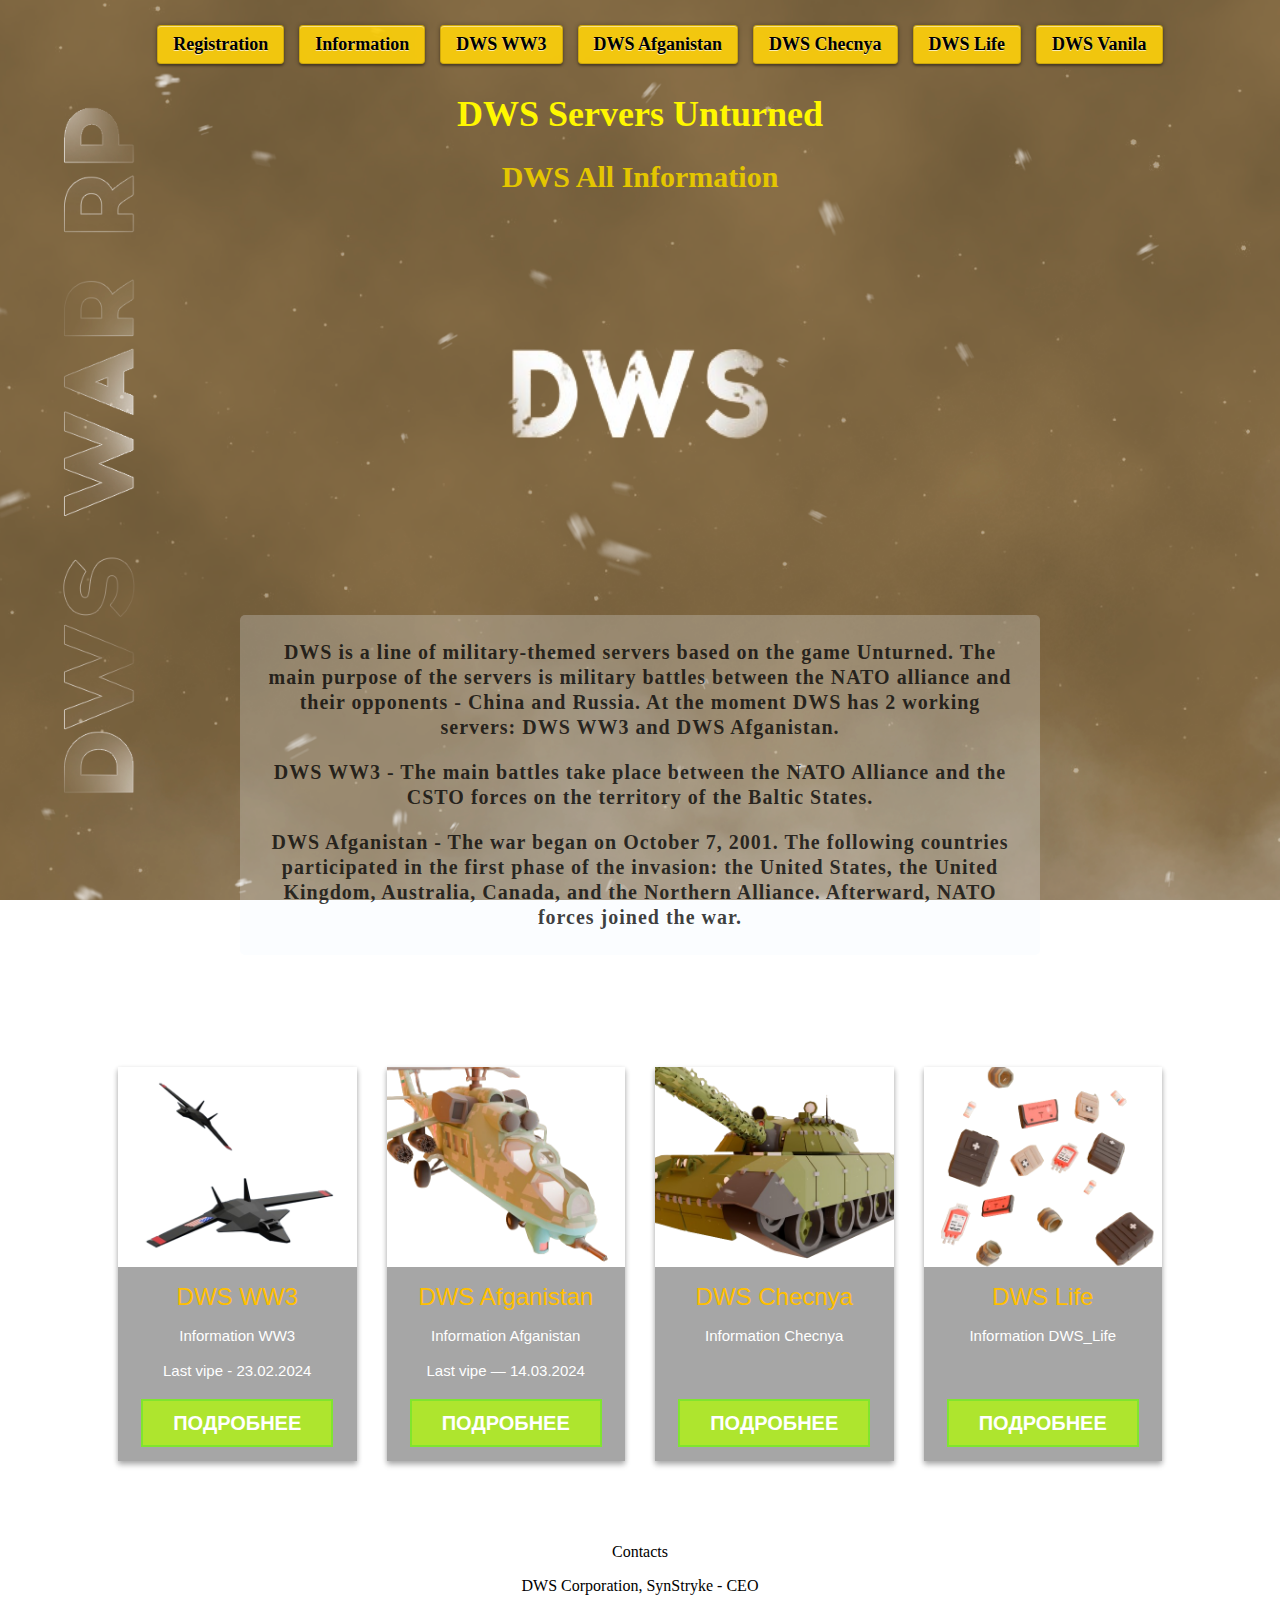
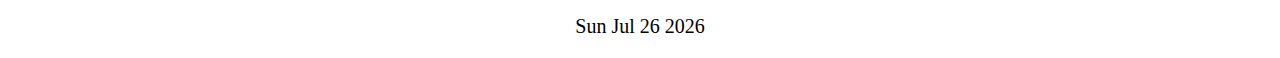
<file: information.html>
<!DOCTYPE HTML >
<html>
    <head>
        <title>DWS</title>
        <link rel="stylesheet" href="./style.css">
        <script>
            function displayDate() {
                var currentDate = new Date();
                document.getElementById("currentDate").innerHTML = currentDate.toDateString();
            }

            function displayTime() {
                var currentTime = new Date();
                document.getElementById("currentTime").innerHTML = currentTime.toLocaleTimeString();
            }

            setInterval(displayTime, 1000);
        </script>
    </head>
    <body onload="displayDate()">

        <ul>
            <div class="linkt">
                <b><a class="linkss" href="file:///C:/Users/User/Desktop/%D0%A1%D0%B0%D0%B9%D1%82/index.html">Registration</a></b>
                <b><a class="linkss" href="file:///C:/Users/User/Desktop/%D0%A1%D0%B0%D0%B9%D1%82/information.html">Information</a></b>
                <b><a class="linkss" href="file:///C:/Users/User/Desktop/%D0%A1%D0%B0%D0%B9%D1%82/DWS_WW3.html">DWS WW3</a></b>
                <b><a class="linkss" href="file:///C:/Users/User/Desktop/%D0%A1%D0%B0%D0%B9%D1%82/DWS_Afganistan.html">DWS Afganistan</a></b>
                <b><a class="linkss" href="file:///C:/Users/User/Desktop/%D0%A1%D0%B0%D0%B9%D1%82/DWS_Checnya.html">DWS Checnya</a></b>
                <b><a class="linkss" href="file:///C:/Users/User/Desktop/%D0%A1%D0%B0%D0%B9%D1%82/DWS_Life.html">DWS Life</a></b>
                <b><a class="linkss" href="file:///C:/Users/User/Desktop/%D0%A1%D0%B0%D0%B9%D1%82/DWS_Vanila.html">DWS Vanila</a></b>
            </div>
        </ul>

        <h1>DWS Servers Unturned</h1>
        <b><h2>DWS All Information</h2></b>
        <img class="stat" src="./Images/Header-removebg-preview.png" width="100%" height="350px" alt="DWS stat1">
        <br> </br>

        
        <script>
            function brightenImage(id, brightSrc) {
                document.getElementById(id).src = brightSrc;
            }
        
            function resetImage(id, originalSrc) {
                document.getElementById(id).src = originalSrc;
            }
        </script>
        

        <div class="textinfo">
            <b><p class="textt">DWS is a line of military-themed servers based on the game Unturned.
                The main purpose of the servers is military battles between the NATO alliance and their opponents - China and Russia.
                At the moment DWS has 2 working servers: DWS WW3 and DWS Afganistan. 
            </p></b>
            <b><p class="textt">DWS WW3 - The main battles take place between the NATO Alliance and the CSTO forces on the territory of the Baltic States.</p></b>
            <b><p class="textt">DWS Afganistan - The war began on October 7, 2001.
                The following countries participated in the first phase of the invasion: the United States, the United Kingdom, Australia, Canada, and the Northern Alliance. Afterward, NATO forces joined the war.</p></b>
        </div>
        <br> </br>
        <br> </br>

        <section class="grid">
            <article class="grid-item">
                <div class="image">
                    <img src="./Images/24a447473db2ae33-removebg-preview.png" />
                </div>
                <div class="info">
                    <h2>DWS WW3</h2>
                    <div class="info-text">
                        <p>Information WW3</p>
                        <p>Last vipe - 23.02.2024</p>
                    </div>
                    <div class="button-wrap">
                        <a class="atuin-btn" href="file:///C:/Users/User/Desktop/%D0%A1%D0%B0%D0%B9%D1%82/DWS_WW3.html">Подробнее</a>
                    </div>
                </div>
            </article>

            <!-- Еще блоки -->

            <article class="grid-item">
                <div class="image">
                    <img src="./Images/07-removebg-preview.png" />
                </div>
                
                <div class="info">
                    <h2>DWS Afganistan</h2>
                    <div class="info-text">
                        <p>Information Afganistan</p>
                        <p>Last vipe — 14.03.2024</p>
                    </div>
                    <div class="button-wrap">
                        <a class="atuin-btn" href="file:///C:/Users/User/Desktop/%D0%A1%D0%B0%D0%B9%D1%82/DWS_Afganistan.html">Подробнее</a>
                    </div>
                </div>
            </article>

            <article class="grid-item">
                <div class="image">
                    <img src="./Images/06-removebg-preview.png" />
                </div>
                <div class="info">
                    <h2>DWS Checnya</h2>
                    <div class="info-text">
                        <p>Information Checnya</p>
                    </div>
                    <div class="button-wrap">
                        <a class="atuin-btn" href="file:///C:/Users/User/Desktop/%D0%A1%D0%B0%D0%B9%D1%82/DWS_Checnya.html">Подробнее</a>
                    </div>
                </div>
            </article>    

            <article class="grid-item">
                <div class="image">
                    <img src="./Images/04-removebg-preview.png" />
                </div>
                <div class="info">
                    <h2>DWS Life</h2>
                    <div class="info-text">
                        <p>Information DWS_Life</p>
                    </div>
                    <div class="button-wrap">
                        <a class="atuin-btn" href="file:///C:/Users/User/Desktop/%D0%A1%D0%B0%D0%B9%D1%82/DWS_Life.html">Подробнее</a>
                    </div>
                </div>
            </article>
        </section>
        <br> </br>
        <p style="font-size: 16px;">Contacts</p>
        <p style="font-size: 16px;">DWS Corporation, SynStryke - CEO</p>

        
        <script>
            function brightenImage(id, brightSrc) {
                document.getElementById(id).src = brightSrc;
            }
        
            function resetImage(id, originalSrc) {
                document.getElementById(id).src = originalSrc;
            }
        </script>
        

        <div id="dateContainer" onmouseover="displayTime()" onmouseout="displayDate()">
            <p id="currentDate"></p>
            <p id="currentTime"></p>
        </div>

    </body>
</html>
</file>
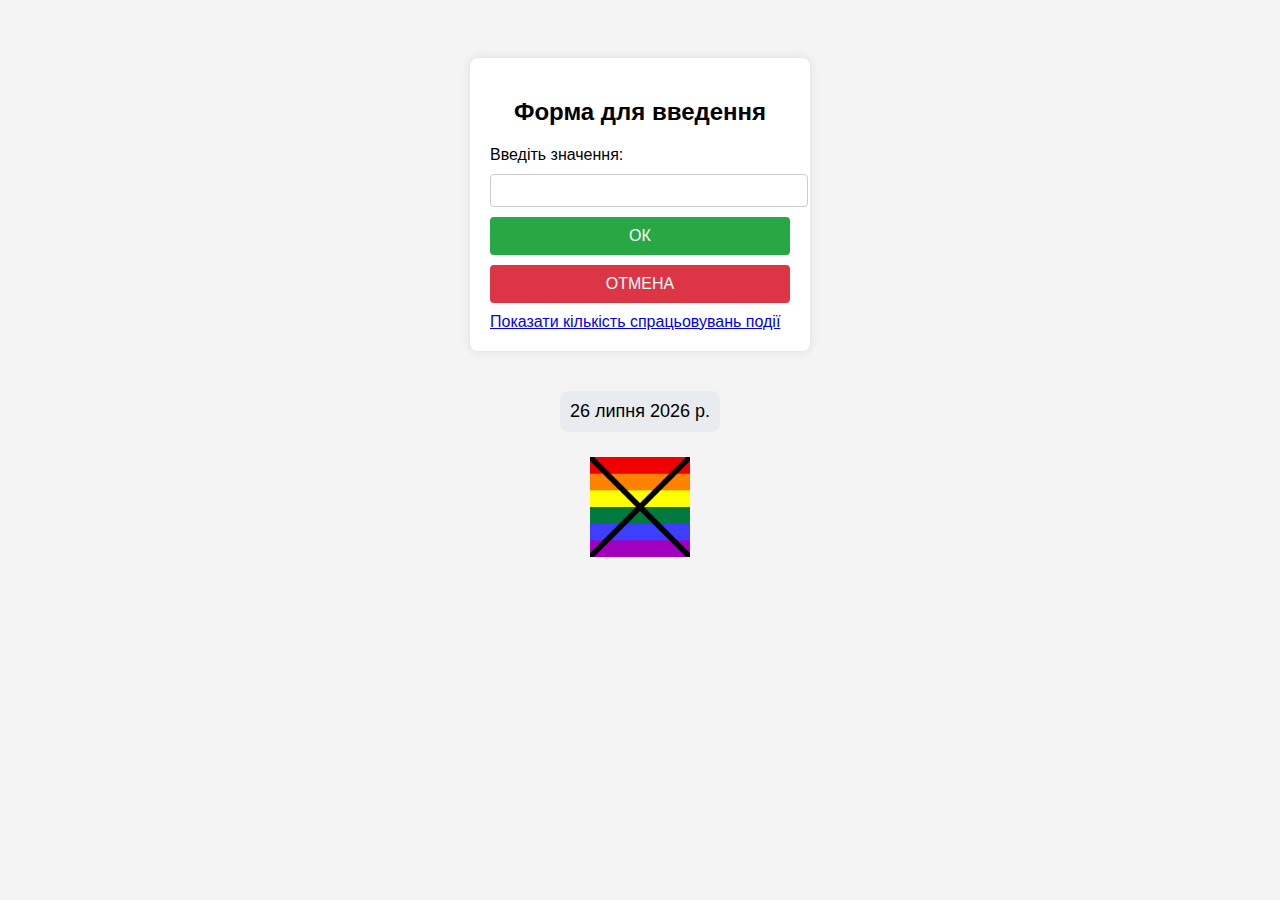
<file: JavaScript.html>
<!DOCTYPE html>
<html lang="uk">
<head>
    <meta charset="UTF-8">
    <meta name="viewport" content="width=device-width, initial-scale=1.0">
    <title>JavaScript Завдання</title>
    <style>
        body {
            font-family: Arial, sans-serif;
            background-color: #f4f4f4;
            display: flex;
            flex-direction: column;
            align-items: center;
            padding-top: 50px;
        }

        .container {
            background-color: #fff;
            padding: 20px;
            border-radius: 8px;
            box-shadow: 0 0 10px rgba(0, 0, 0, 0.1);
            width: 300px;
            margin-bottom: 20px;
        }

        h2 {
            text-align: center;
        }

        label, button, input {
            display: block;
            width: 100%;
            margin: 10px 0;
        }

        input {
            padding: 8px;
            border: 1px solid #ccc;
            border-radius: 4px;
        }

        button {
            padding: 10px;
            border: none;
            background-color: #28a745;
            color: #fff;
            font-size: 16px;
            border-radius: 4px;
            cursor: pointer;
        }

        button.cancel {
            background-color: #dc3545;
        }

        button:hover {
            opacity: 0.9;
        }

        .date-time {
            padding: 10px;
            margin-top: 20px;
            background-color: #e9ecef;
            border-radius: 8px;
            text-align: center;
            font-size: 18px;
            cursor: pointer;
        }

        .logo {
            margin-top: 20px;
            display: flex;
            justify-content: center;
            align-items: center;
        }

        .logo img {
            width: 100px;
            height: 100px;
            margin: 5px;
            transition: transform 0.3s;
        }

        .logo img:hover {
            transform: scale(1.1);
        }
    </style>
</head>
<body>
    <div class="container">
        <h2>Форма для введення</h2>
        <form id="inputForm">
            <label for="inputField">Введіть значення:</label>
            <input type="text" id="inputField" name="inputField">
            <button type="button" id="okButton">ОК</button>
            <button type="button" class="cancel" id="cancelButton">ОТМЕНА</button>
        </form>
        <a href="#" id="infoLink">Показати кількість спрацьовувань події</a>
    </div>

    <div class="date-time" id="dateTime">
        <!-- Поточна дата буде вставлена через JavaScript -->
    </div>

    <div class="logo">
        <img src="./Images/Anti-LGBT11.png" alt="Part 1" class="logo-part" id="logoPart1">
    </div>

    <script src="lr4.js"></script>
</body>
</html>
</file>
<file: style.css>
* {
    color: rgb(0, 0, 0);
    font-family: Consolas;
    font-size: 20px;
}


div.textinfo {
    text-align: center;
    width: 750px;
    margin-left: auto;
    margin-right: auto;
    background-color: rgba(240, 248, 255, 0.25);
    border-radius: 5px;
    padding: 5px 25px;
}

.links { 
 background: #e89f0068;
text-align: center;
border-radius: 50px;
border: none;
outline: none;
font-size: 20px;
}

p.textt{

    font-size: 24px;
    line-height: 1.25;
    letter-spacing: 1px;

}


.links a {
 color: #FFFDEB;
 display: inline-block;
 background-color: #000000e1;
 padding: 5px 10px;
}

div.linkt
{
    text-align: center;
}

p.stattext
{
    color: #ffffff;
    text-shadow: 5px 10px 20px #000000;
    -webkit-text-stroke-color: #00000070;
    -webkit-text-stroke-width: 0.2px;
}

a.linkss {
    display: inline-block;
    text-align: center;
    margin: 5px;
    padding: 8px 15px;
    font-size: 18px;
    background-color: #fed10ae7;
    border: 1px solid rgba(0,0,0,0.15);
    border-radius: 4px;
    transition: all 0.3s ease-out;
    box-shadow: 
    inset 0 1px 0 rgba(255,255,255,0.5), 
    0 2px 2px rgba(0,0,0,0.3), 
    0 0 4px 1px rgba(0,0,0,0.2); 
    /* Font styles */
    text-decoration: none;
    text-shadow: 0 1px rgba(255,255,255,0.7);
    
    }


a.linkss {
    background-image: linear-gradient(to right, #fefffec1, #ddff00); /* Параметры градиента */
    background-repeat: no-repeat; /* Фон не повторяется */
    background-size: 0 100%; /* Градиент пока не показываем */
    transition: 0.4s; /* Время перехода */
}

a.linkss:hover {
    background-size: 100% 100%; /* Отображаем градиент */
}

form.reg {
    text-align: center;
    font-size: 24px;
    background-color: #4a9500b0;
    border-radius: 20px;
    padding: 35px 35px;
    position: absolute;
    top: center;
    position: fixed; top: 50%; left: 50%;
    -webkit-transform: translate(-50%, -50%);
    -ms-transform: translate(-50%, -50%);
    transform: translate(-50%, -50%);
    -webkit-text-stroke-color: #000000;
    -webkit-text-stroke-width: 0.5px;
}

::placeholder {
    color: aliceblue;
}

th.borderss {
    font-size: 24px;
}

h1 {
    color: #fff700;
    font-size: 36px;
    text-align: center;
    }

h2 {
    font-size: 30px;
    text-align: center;
    color: rgb(228, 198, 0)
}
    

    #footer{
        position: absolute;
        bottom: 0;
        left: 500;
        font-size: 16px;
    }

    body {
        background-image: url(./Images/bg.png);
        background-size: cover;
        background-attachment: fixed;
    }
 
    img.stat
    {
            display: block;
            margin-left: auto;
            margin-right: auto 
    }

    video.stat{
        display: block;
        margin-left: auto;
        margin-right: auto  
    }

    p
    {
        text-align: center;
    }


    button {
        text-decoration: none;
        display: inline-block;
        width: 140px;
        height: 50px;
        line-height: 45px;
        border-radius: 45px;
        margin: 15px 20px;
        font-family: 'Montserrat', sans-serif;
        font-size: 14px;
        text-transform: uppercase;
        text-align: center;
        letter-spacing: 3px;
        font-weight: 600;
        color: #2b2a29;
        background: rgba(255, 196, 1, 0.868);
        box-shadow: 2px 8px 15px rgba(0, 0, 0, .1);
        transition: .3s;
      }

      button:hover {
        background: #aee52e;
        box-shadow: 0 15px 20px rgba(229, 202, 46, 0.4);
        color: white;
        transform: translateY(-5px);
      }

    button:hover {
        background-size: 100% 100%; /* Отображаем градиент */
    }

    button.butreg{
        position: fixed; top: 50%; left: 50%;
        -webkit-transform: translate(-50%, -50%);
        -ms-transform: translate(-50%, -50%);
        transform: translate(-50%, +200%);
        left: 48.5%;
        width: 400px;
    }

    a {
        display: block;
      }
      
      p.textt{
        font-size: 20px;
        color: rgba(0, 0, 0, 0.765);
        text-align: center;
      }

      div.monitoring {
        text-align: center;
      }

      .grid * {
        box-sizing: border-box;
    }

    .grid {
        display: grid;
        grid-template-columns: 1fr 1fr 1fr 1fr;
        padding-right: 50px;
        padding-left: 50px;
        column-gap: 30px;
        row-gap: 30px;
        padding: 20px 110px;
    }
    /* Кол-во блоков на разных экранах */
    @media only screen and (max-width: 1200px) {
        .grid {
            grid-template-columns: 1fr 1fr 1fr;
        }
    }
    @media only screen and (max-width: 900px) {
        .grid {
            grid-template-columns: 1fr 1fr;
        }
    }
    @media only screen and (max-width: 600px) {
        .grid {
            grid-template-columns: 1fr;
        }
    }
    .grid-item {
        box-shadow: 0 2px 5px rgba(0,0,0,0.2), 0 4px 6px rgba(0,0,0,0.2);
        transition: box-shadow .3s;
        width: 100%;
        height: 100%;  
    }
    .grid-item .image {
        height: 200px;
        overflow: hidden;
    }
    .grid-item .info {
        position: relative;
        height: calc(100% - 200px);
        padding: 16px 14px 80px 14px;
        background-color: rgba(0, 0, 0, 0.35);
    }
    .grid-item:hover {
        box-shadow: 0 4px 12px rgba(0,0,0,0.9), 0 16px 20px rgba(0,0,0,0.2);
    }
    .grid-item .image img  {
          transition: transform 280ms ease-in-out;
        display: block;
        width: 100%;
        height: 100%;
        object-fit: cover;    
    }
    .grid-item:hover .image img  {
        transform: scale(1.1);
    }
    .info h2 {
        font-family: 'Roboto', Тahoma, sans-serif;
        color: #ffbf00;
        font-size: 24px;
        font-weight: normal;
        margin: 0;
        text-align: center;
    }
    .info-text p {
        font-size: 15px;
        line-height: 20px;
        font-family: Verdana, sans-serif; 
        margin-bottom: 10px;
        color: #ffffff;
    }
    .info-text p:last-child {
        margin-bottom: 0;
    }
    .grid-item .button-wrap {
        display: block;
        width: 100%;
        position: absolute;
        bottom: 14px;
        left: 0;
        text-align: center;
    }
    /* Кнопка подробнее */
    .atuin-btn {
        display: inline-flex;
        text-decoration: none;
        position: relative;
        font-size: 20px;
        line-height: 20px;
        padding: 12px 30px;
        color: #FFF;
        font-weight: bold;
        text-transform: uppercase; 
        font-family: 'Roboto', Тahoma, sans-serif;
        background: #aee52e;
        cursor: pointer; 
        border: 2px solid #80e52e;
    }
    .atuin-btn:hover,
    .atuin-btn:active,
    .atuin-btn:focus {
        color: #FFF;
    }
    .atuin-btn:after,
    .atuin-btn:before {
        position: absolute;
        height: 4px;
        left: 50%;
        background: #2ee550;
        bottom: -6px;
        content: "";
        transition: all 280ms ease-in-out;
        width: 0;
    }
    .atuin-btn:before {
        top: -6px;
    }
    .atuin-btn:hover:after,
    .atuin-btn:hover:before,
    .atuin-btn:active:after,
    .atuin-btn:active:before,
    .atuin-btn:focus:after,
    .atuin-btn:focus:before {
        width: 100%;
        left: 0;
    }

    table {
        border-spacing: 0 10px;
        font-family: 'Open Sans', sans-serif;
        font-weight: bold;
        padding-right: 50px;
        padding-left: 50px;
        column-gap: 30px;
        row-gap: 30px;
        padding: 20px 110px;
        }
        th {
        padding: 5px 25px;
        background: #56433D;
        color: #F9C941;
        font-weight: bold;
        font-size: 0.9em;
        }
        th:first-child {
        text-align: left;
        }
        th:last-child {
        border-right: none;
        }
        td {
        vertical-align: middle;
        padding: 10px;
        font-size: 18px;
        text-align: center;
        color: #ffffff;
        border-top: 2px solid #56433D;
        border-bottom: 2px solid #56433D;
        border-right: 2px solid #56433D;
        background: #6149427e;
        }
        td:first-child {
        border-left: 2px solid #56433D;
        border-right: none;
        }
        td:nth-child(2){
        text-align: left;
        }
</file>
